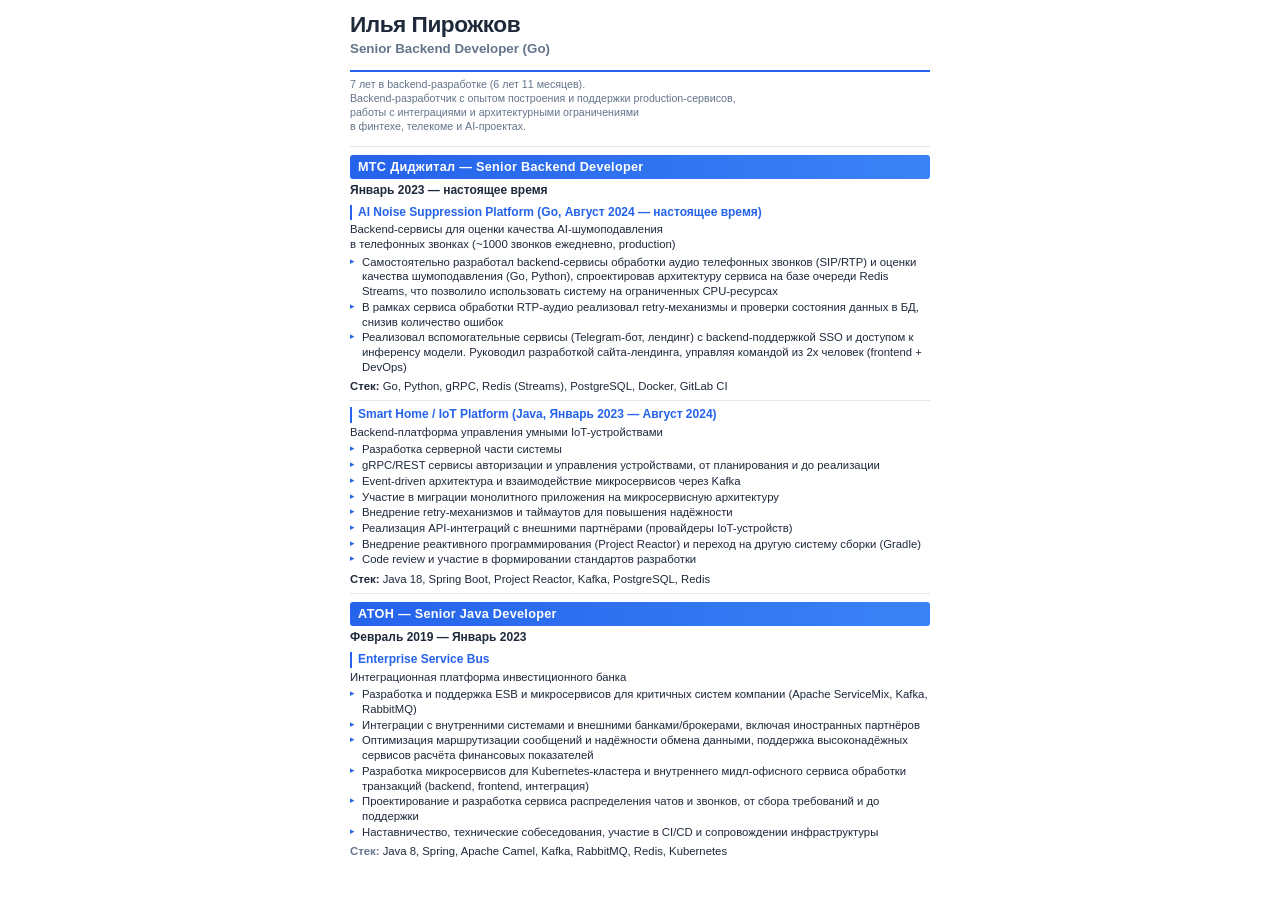
<file: index.html>
<!DOCTYPE html>
<html xmlns="http://www.w3.org/1999/xhtml" lang xml:lang>
<head>
  <meta charset="utf-8" />
  <meta name="generator" content="pandoc" />
  <meta name="viewport" content="width=device-width, initial-scale=1.0, user-scalable=yes" />
  <title>resume_anon</title>
  <style>

code{white-space: pre-wrap;}
span.smallcaps{font-variant: small-caps;}
div.columns{display: flex; gap: min(4vw, 1.5em);}
div.column{flex: auto; overflow-x: auto;}
div.hanging-indent{margin-left: 1.5em; text-indent: -1.5em;}

ul.task-list[class]{list-style: none;}
ul.task-list li input[type="checkbox"] {
font-size: inherit;
width: 0.8em;
margin: 0 0.8em 0.2em -1.6em;
vertical-align: middle;
}
.display.math{display: block; text-align: center; margin: 0.5rem auto;}
</style>
  <style type="text/css">@page { size: A4; margin: 1.2cm 2.5cm; }
:root {
--accent: #2563eb;
--accent-light: #3b82f6;
--text: #1e293b;
--text-muted: #64748b;
--border: #e2e8f0;
}
body {
font-family: "SF Pro Text", -apple-system, BlinkMacSystemFont, "Segoe UI", Roboto, "Helvetica Neue", sans-serif;
font-size: 8.5pt;
line-height: 1.3;
color: var(--text);
max-width: 580px;
margin: 0 auto;
padding: 10px 50px;
background: #fff;
}

.header {
display: flex;
align-items: flex-start;
justify-content: space-between;
gap: 14px;
padding-bottom: 8px;
margin-bottom: 2px;
border-bottom: 2px solid var(--accent);
}
.header-left { flex: 1; }
.header-right { width: 80px;
flex-shrink: 0;
}
.avatar {
width: 80px;
object-fit: cover;
border-radius: 8px;
box-shadow: 0 2px 6px rgba(0,0,0,0.1);
border: 2px solid #fff;
outline: 1px solid var(--border);
}

h1 { font-size: 17pt; font-weight: 700;
margin: 0 0 2px 0; color: var(--text);
letter-spacing: -0.5px;
}
h2 { font-size: 9.5pt; font-weight: 700;
margin: 8px 0 4px 0; padding: 4px 8px;
background: linear-gradient(90deg, var(--accent) 0%, var(--accent-light) 100%);
color: #fff;
border-radius: 3px;
letter-spacing: 0.3px;
}
h3 { font-size: 9pt; font-weight: 600;
margin: 6px 0 2px 0; color: var(--accent);
border-left: 2px solid var(--accent);
padding-left: 6px;
}
p { margin: 2px 0; }

ul { margin: 3px 0 5px 0; padding-left: 0;
list-style: none;
}
li { margin: 1px 0;
padding-left: 12px;
position: relative;
}
li::before {
content: "▸";
position: absolute;
left: 0;
color: var(--accent);
font-size: 7pt;
}

hr { border: 0; height: 1px;
background: var(--border);
margin: 6px 0; }

strong { font-weight: 600; color: var(--text);
}

p:last-child strong:first-child {
color: var(--text-muted);
}

.period {
font-weight: 700;
font-size: 9pt;
color: var(--text);
}

.header-left p {
color: var(--text-muted);
font-size: 8pt;
line-height: 1.25;
}
.header-left p strong {
display: inline-block;
font-size: 10pt;
color: var(--accent);
margin-bottom: 2px;
}

.intro-row {
display: flex;
justify-content: space-between;
gap: 20px;
margin: 6px 0 4px 0;
padding-bottom: 6px;
}
.intro-left {
flex: 1;
color: var(--text-muted);
font-size: 8pt;
line-height: 1.3;
}
.intro-left p {
margin: 0;
}
.intro-right {
text-align: right;
font-size: 8pt;
line-height: 1.4;
white-space: nowrap;
}
.intro-right p {
margin: 0;
}
.intro-right strong {
color: var(--accent);
font-size: 8.5pt;
}

@media print {
body {
padding: 0;
background: none;
}
h2 {
-webkit-print-color-adjust: exact;
print-color-adjust: exact;
}
.avatar {
box-shadow: none;
}
}
</style>
</head>
<body>
<div class="header">
<section id="илья-пирожков" class="header-left">
<h1>Илья Пирожков</h1>
<p><strong>Senior Backend Developer (Go)</strong></p>
</section>
<div class="header-right">

</div>
</div>
<div class="intro-row">
<div class="intro-left">
<p>7 лет в backend-разработке (6 лет 11 месяцев).<br />
Backend-разработчик с опытом построения и поддержки
production‑сервисов,<br />
работы с интеграциями и архитектурными ограничениями<br />
в финтехе, телекоме и AI-проектах.</p>
</div>
</div>
<hr />
<h2 id="мтс-диджитал-senior-backend-developer">МТС Диджитал — Senior
Backend Developer</h2>
<p><span class="period">Январь 2023 — настоящее время</span></p>
<h3 id="ai-noise-suppression-platform-go-август-2024-настоящее-время">AI
Noise Suppression Platform (Go, Август 2024 — настоящее время)</h3>
<p>Backend-сервисы для оценки качества AI-шумоподавления<br />
в телефонных звонках (~1000 звонков ежедневно, production)</p>
<ul>
<li>Самостоятельно разработал backend-сервисы обработки аудио телефонных
звонков (SIP/RTP) и оценки качества шумоподавления (Go, Python),
спроектировав архитектуру сервиса на базе очереди Redis Streams, что
позволило использовать систему на ограниченных CPU-ресурсах</li>
<li>В рамках сервиса обработки RTP-аудио реализовал retry-механизмы и
проверки состояния данных в БД, снизив количество ошибок</li>
<li>Реализовал вспомогательные сервисы (Telegram-бот, лендинг) с
backend-поддержкой SSO и доступом к инференсу модели. Руководил
разработкой сайта-лендинга, управляя командой из 2х человек (frontend +
DevOps)</li>
</ul>
<p><strong>Стек:</strong> Go, Python, gRPC, Redis (Streams), PostgreSQL,
Docker, GitLab CI</p>
<hr />
<h3 id="smart-home-iot-platform-java-январь-2023-август-2024">Smart Home
/ IoT Platform (Java, Январь 2023 — Август 2024)</h3>
<p>Backend-платформа управления умными IoT-устройствами</p>
<ul>
<li>Разработка серверной части системы</li>
<li>gRPC/REST сервисы авторизации и управления устройствами, от
планирования и до реализации</li>
<li>Event-driven архитектура и взаимодействие микросервисов через
Kafka</li>
<li>Участие в миграции монолитного приложения на микросервисную
архитектуру</li>
<li>Внедрение retry-механизмов и таймаутов для повышения надёжности</li>
<li>Реализация API-интеграций с внешними партнёрами (провайдеры
IoT-устройств)</li>
<li>Внедрение реактивного программирования (Project Reactor) и переход
на другую систему сборки (Gradle)</li>
<li>Code review и участие в формировании стандартов разработки</li>
</ul>
<p><strong>Стек:</strong> Java 18, Spring Boot, Project Reactor, Kafka,
PostgreSQL, Redis</p>
<hr />
<h2 id="атон-senior-java-developer">АТОН — Senior Java Developer</h2>
<p><span class="period">Февраль 2019 — Январь 2023</span></p>
<h3 id="enterprise-service-bus">Enterprise Service Bus</h3>
<p>Интеграционная платформа инвестиционного банка</p>
<ul>
<li>Разработка и поддержка ESB и микросервисов для критичных систем
компании (Apache ServiceMix, Kafka, RabbitMQ)</li>
<li>Интеграции с внутренними системами и внешними банками/брокерами,
включая иностранных партнёров</li>
<li>Оптимизация маршрутизации сообщений и надёжности обмена данными,
поддержка высоконадёжных сервисов расчёта финансовых показателей</li>
<li>Разработка микросервисов для Kubernetes-кластера и внутреннего
мидл-офисного сервиса обработки транзакций (backend, frontend,
интеграция)</li>
<li>Проектирование и разработка сервиса распределения чатов и звонков,
от сбора требований и до поддержки</li>
<li>Наставничество, технические собеседования, участие в CI/CD и
сопровождении инфраструктуры</li>
</ul>
<p><strong>Стек:</strong> Java 8, Spring, Apache Camel, Kafka, RabbitMQ,
Redis, Kubernetes</p>
</body>
</html>
</file>
